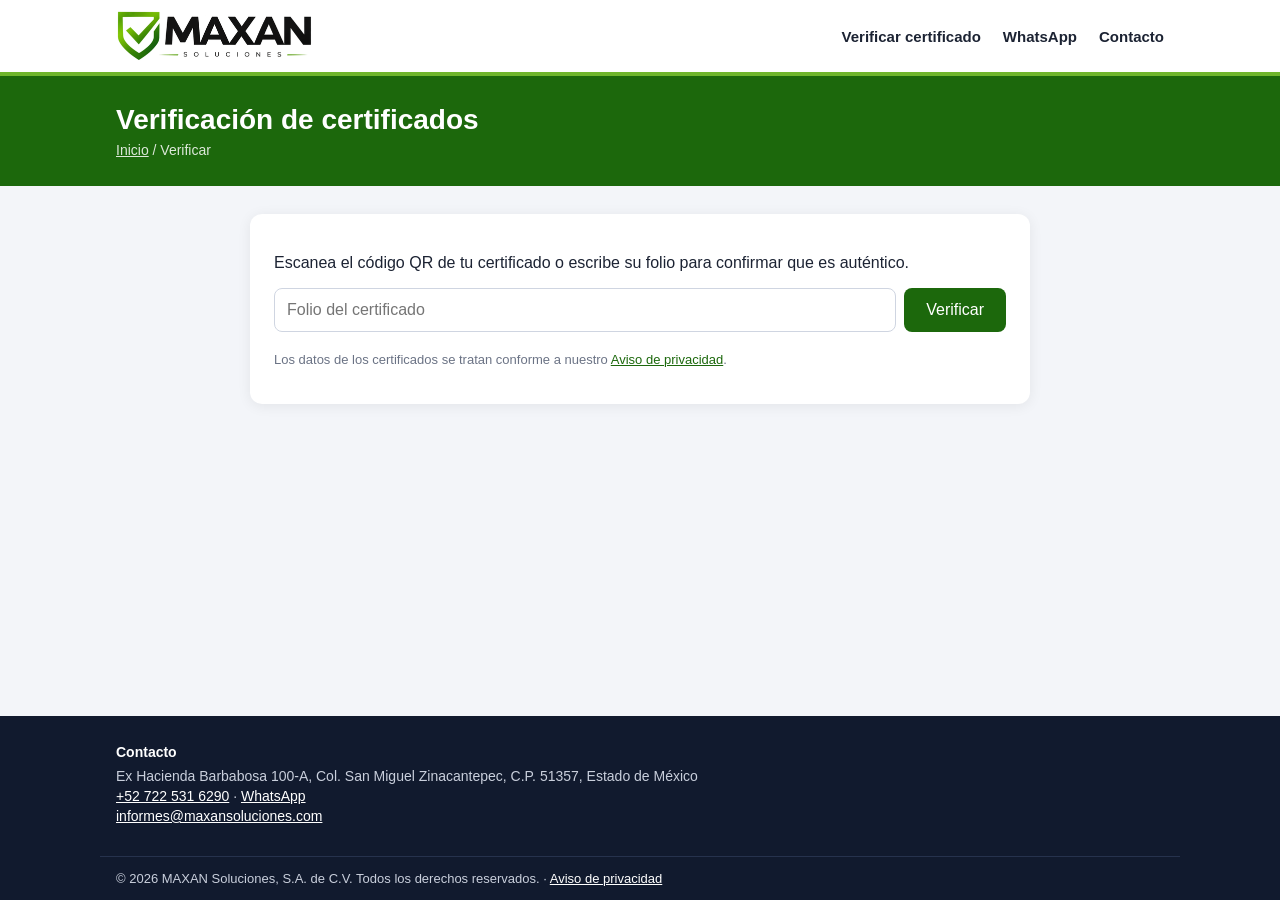
<file: index.html>
<!DOCTYPE html>
<html lang="es">
<head>
<meta charset="utf-8">
<meta name="viewport" content="width=device-width, initial-scale=1">
<title>Verificación de certificados</title>
<link rel="stylesheet" href="/app.css">
<script src="/config.js"></script>
</head>
<body>
<div id="header"></div>

<section class="hero"><div class="wrap">
  <h1>Verificación de certificados</h1>
  <div class="crumbs"><a href="/">Inicio</a> / Verificar</div>
</div></section>

<main><div class="wrap">
  <div class="card"><div class="body">
    <p>Escanea el código QR de tu certificado o escribe su folio para confirmar que es auténtico.</p>
    <form id="f">
      <input id="folio" placeholder="Folio del certificado" required autocomplete="off">
      <button class="btn" type="submit">Verificar</button>
    </form>
    <p id="msg" class="muted"></p>
    <p class="note">Los datos de los certificados se tratan conforme a nuestro <a href="/aviso-privacidad.html">Aviso de privacidad</a>.</p>
  </div></div>
</div></main>

<div id="footer"></div>
<script src="/app.js"></script>
<script>
  document.title = 'Verificación de certificados | ' + EMPRESA.nombre;
  document.getElementById('f').addEventListener('submit', async ev => {
    ev.preventDefault();
    const msg = document.getElementById('msg');
    msg.textContent = 'Buscando…';
    try {
      const r = await api({ folio: document.getElementById('folio').value.trim() });
      if (r.ok) location.href = '/certificado/' + r.cert.id + '/';
      else msg.textContent = 'No encontramos un certificado con ese folio.';
    } catch (e) { msg.textContent = 'No se pudo consultar. Intenta de nuevo en unos minutos.'; }
  });
  const q = new URLSearchParams(location.search).get('folio');
  if (q) { document.getElementById('folio').value = q; document.getElementById('f').requestSubmit(); }
</script>
</body>
</html>
</file>
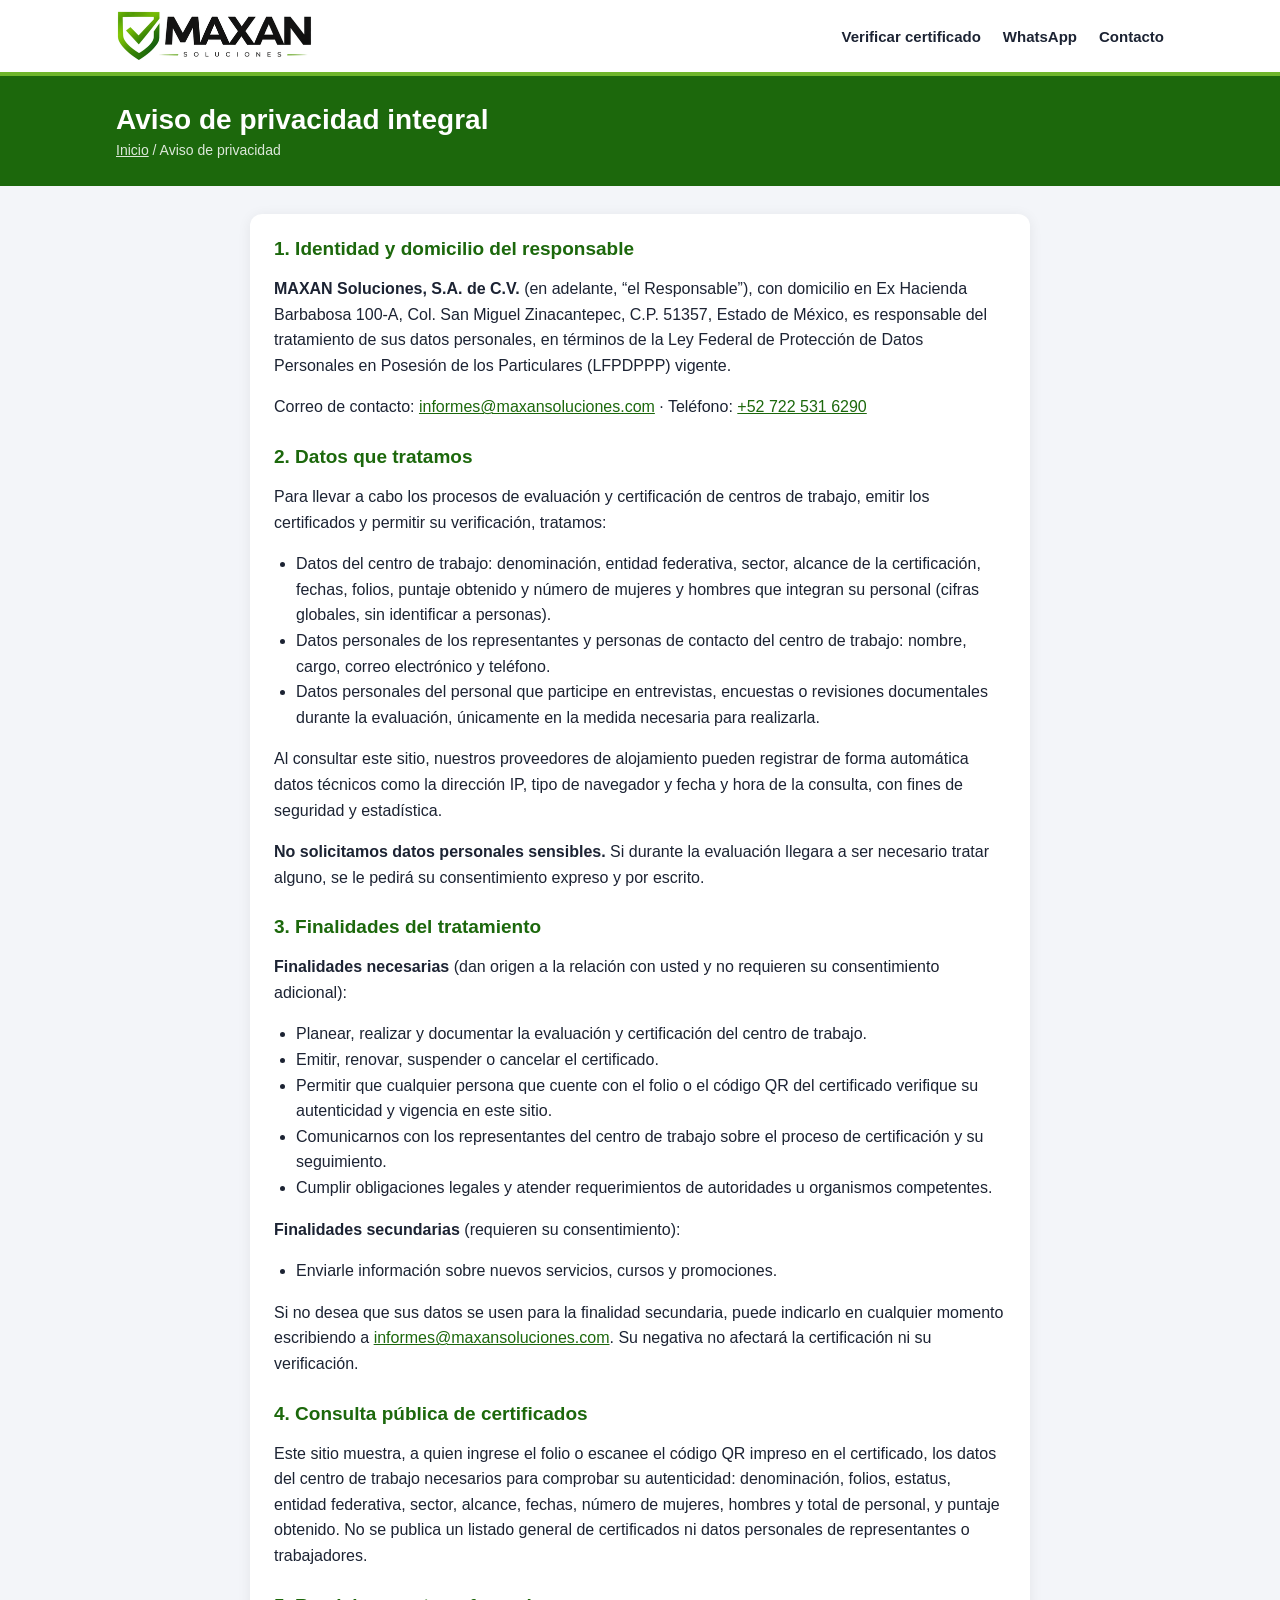
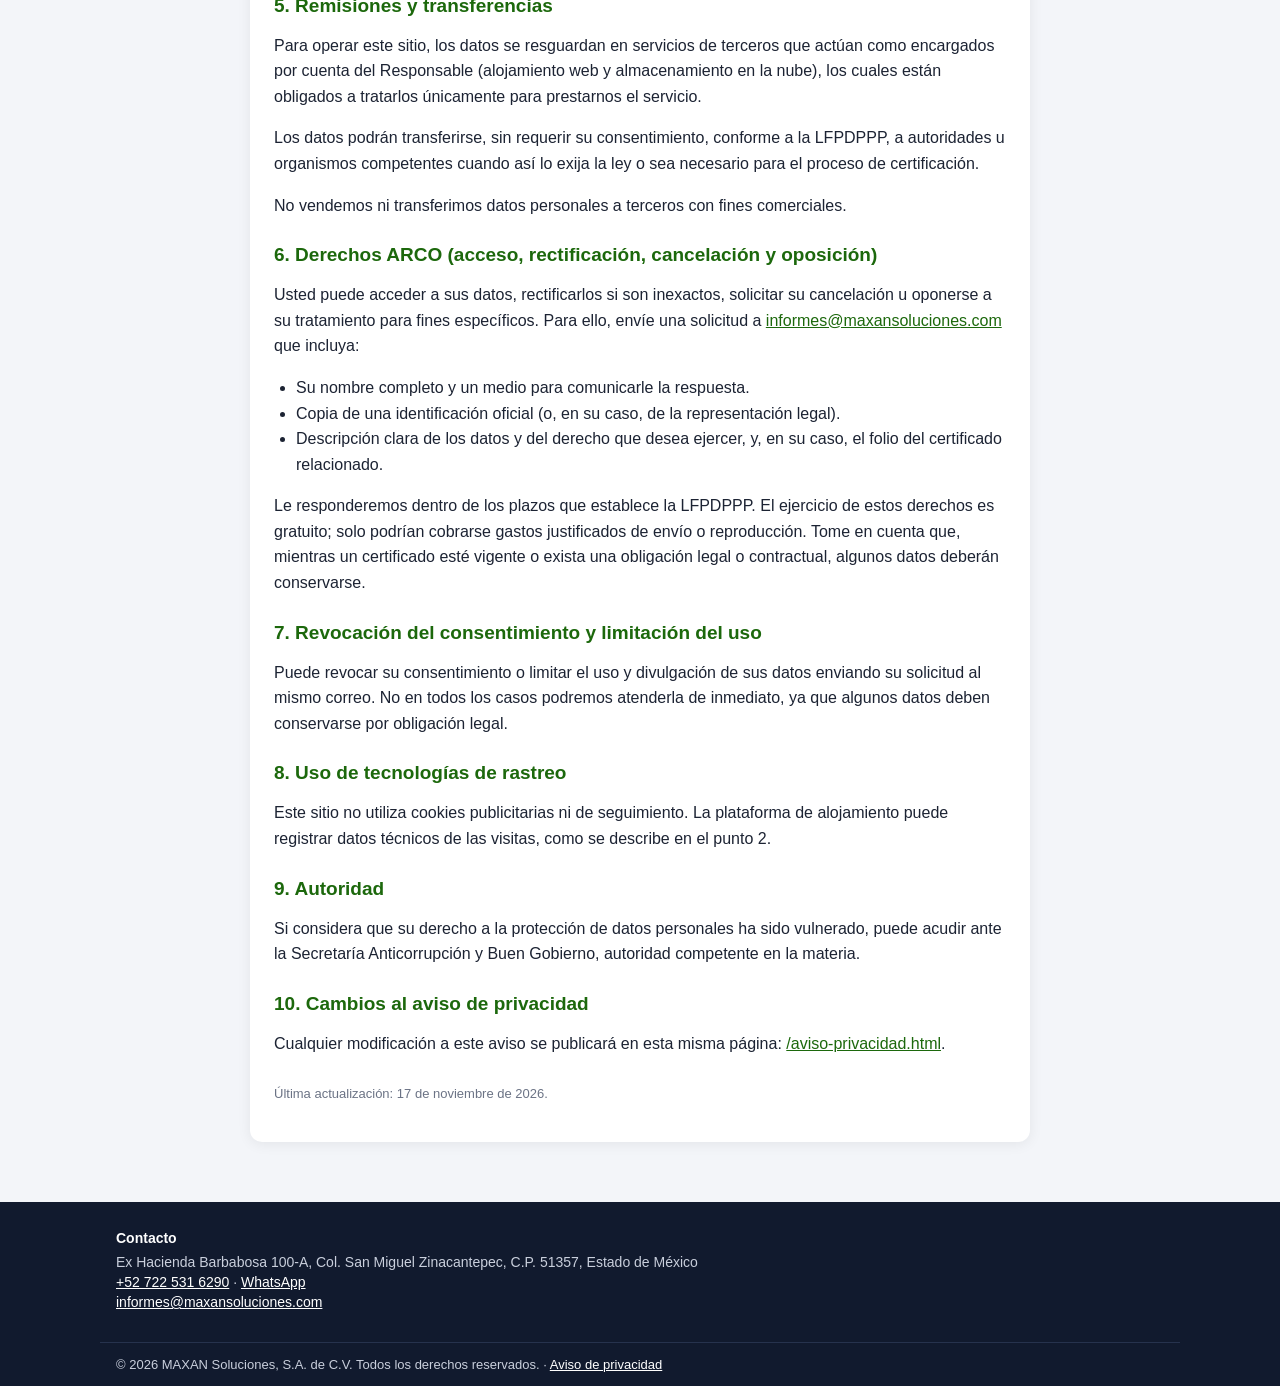
<file: aviso-privacidad.html>
<!DOCTYPE html>
<html lang="es">
<head>
<meta charset="utf-8">
<meta name="viewport" content="width=device-width, initial-scale=1">
<title>Aviso de privacidad</title>
<link rel="stylesheet" href="/app.css">
<script src="/config.js"></script>
<style>
  .aviso h2 { color:var(--primary); font-size:19px; margin:26px 0 8px; }
  .aviso h2:first-child { margin-top:0; }
  .aviso p, .aviso li { line-height:1.6; }
  .aviso ul { padding-left:22px; margin:6px 0; }
  .aviso .upd { font-size:13px; color:var(--muted); margin-top:28px; }
</style>
</head>
<body>
<div id="header"></div>

<section class="hero"><div class="wrap">
  <h1>Aviso de privacidad integral</h1>
  <div class="crumbs"><a href="/">Inicio</a> / Aviso de privacidad</div>
</div></section>

<main><div class="wrap">
  <div class="card"><div class="body aviso">

    <h2>1. Identidad y domicilio del responsable</h2>
    <p><strong><span class="e-nombre"></span></strong> (en adelante, “el Responsable”), con domicilio en
      <span class="e-dir"></span>, es responsable del tratamiento de sus datos personales, en términos de la
      Ley Federal de Protección de Datos Personales en Posesión de los Particulares (LFPDPPP) vigente.</p>
    <p>Correo de contacto: <a class="e-mail"></a> · Teléfono: <a class="e-tel"></a></p>

    <h2>2. Datos que tratamos</h2>
    <p>Para llevar a cabo los procesos de evaluación y certificación de centros de trabajo, emitir los certificados y
      permitir su verificación, tratamos:</p>
    <ul>
      <li>Datos del centro de trabajo: denominación, entidad federativa, sector, alcance de la certificación, fechas,
        folios, puntaje obtenido y número de mujeres y hombres que integran su personal (cifras globales, sin
        identificar a personas).</li>
      <li>Datos personales de los representantes y personas de contacto del centro de trabajo: nombre, cargo, correo
        electrónico y teléfono.</li>
      <li>Datos personales del personal que participe en entrevistas, encuestas o revisiones documentales durante la
        evaluación, únicamente en la medida necesaria para realizarla.</li>
    </ul>
    <p>Al consultar este sitio, nuestros proveedores de alojamiento pueden registrar de forma automática datos técnicos
      como la dirección IP, tipo de navegador y fecha y hora de la consulta, con fines de seguridad y estadística.</p>
    <p><strong>No solicitamos datos personales sensibles.</strong> Si durante la evaluación llegara a ser necesario
      tratar alguno, se le pedirá su consentimiento expreso y por escrito.</p>

    <h2>3. Finalidades del tratamiento</h2>
    <p><strong>Finalidades necesarias</strong> (dan origen a la relación con usted y no requieren su consentimiento adicional):</p>
    <ul>
      <li>Planear, realizar y documentar la evaluación y certificación del centro de trabajo.</li>
      <li>Emitir, renovar, suspender o cancelar el certificado.</li>
      <li>Permitir que cualquier persona que cuente con el folio o el código QR del certificado verifique su autenticidad
        y vigencia en este sitio.</li>
      <li>Comunicarnos con los representantes del centro de trabajo sobre el proceso de certificación y su seguimiento.</li>
      <li>Cumplir obligaciones legales y atender requerimientos de autoridades u organismos competentes.</li>
    </ul>
    <p><strong>Finalidades secundarias</strong> (requieren su consentimiento):</p>
    <ul>
      <li>Enviarle información sobre nuevos servicios, cursos y promociones.</li>
    </ul>
    <p>Si no desea que sus datos se usen para la finalidad secundaria, puede indicarlo en cualquier momento escribiendo a
      <a class="e-mail"></a>. Su negativa no afectará la certificación ni su verificación.</p>

    <h2>4. Consulta pública de certificados</h2>
    <p>Este sitio muestra, a quien ingrese el folio o escanee el código QR impreso en el certificado, los datos del centro
      de trabajo necesarios para comprobar su autenticidad: denominación, folios, estatus, entidad federativa, sector,
      alcance, fechas, número de mujeres, hombres y total de personal, y puntaje obtenido. No se publica un listado general
      de certificados ni datos personales de representantes o trabajadores.</p>

    <h2>5. Remisiones y transferencias</h2>
    <p>Para operar este sitio, los datos se resguardan en servicios de terceros que actúan como encargados por cuenta del
      Responsable (alojamiento web y almacenamiento en la nube), los cuales están obligados a tratarlos únicamente para
      prestarnos el servicio.</p>
    <p>Los datos podrán transferirse, sin requerir su consentimiento, conforme a la LFPDPPP, a autoridades u organismos
      competentes cuando así lo exija la ley o sea necesario para el proceso de certificación.</p>
    <p>No vendemos ni transferimos datos personales a terceros con fines comerciales.</p>

    <h2>6. Derechos ARCO (acceso, rectificación, cancelación y oposición)</h2>
    <p>Usted puede acceder a sus datos, rectificarlos si son inexactos, solicitar su cancelación u oponerse a su tratamiento
      para fines específicos. Para ello, envíe una solicitud a <a class="e-mail"></a> que incluya:</p>
    <ul>
      <li>Su nombre completo y un medio para comunicarle la respuesta.</li>
      <li>Copia de una identificación oficial (o, en su caso, de la representación legal).</li>
      <li>Descripción clara de los datos y del derecho que desea ejercer, y, en su caso, el folio del certificado relacionado.</li>
    </ul>
    <p>Le responderemos dentro de los plazos que establece la LFPDPPP. El ejercicio de estos derechos es gratuito; solo
      podrían cobrarse gastos justificados de envío o reproducción. Tome en cuenta que, mientras un certificado esté vigente
      o exista una obligación legal o contractual, algunos datos deberán conservarse.</p>

    <h2>7. Revocación del consentimiento y limitación del uso</h2>
    <p>Puede revocar su consentimiento o limitar el uso y divulgación de sus datos enviando su solicitud al mismo correo.
      No en todos los casos podremos atenderla de inmediato, ya que algunos datos deben conservarse por obligación legal.</p>

    <h2>8. Uso de tecnologías de rastreo</h2>
    <p>Este sitio no utiliza cookies publicitarias ni de seguimiento. La plataforma de alojamiento puede registrar datos
      técnicos de las visitas, como se describe en el punto 2.</p>

    <h2>9. Autoridad</h2>
    <p>Si considera que su derecho a la protección de datos personales ha sido vulnerado, puede acudir ante la Secretaría
      Anticorrupción y Buen Gobierno, autoridad competente en la materia.</p>

    <h2>10. Cambios al aviso de privacidad</h2>
    <p>Cualquier modificación a este aviso se publicará en esta misma página:
      <a href="/aviso-privacidad.html">/aviso-privacidad.html</a>.</p>

    <p class="upd">Última actualización: 17 de noviembre de 2026.</p>
  </div></div>
</div></main>

<div id="footer"></div>
<script src="/app.js"></script>
<script>
  const E = EMPRESA, c = E.contacto;
  document.title = 'Aviso de privacidad | ' + E.nombre;
  document.querySelectorAll('.e-nombre').forEach(x => x.textContent = E.razonSocial || E.nombre);
  document.querySelectorAll('.e-dir').forEach(x => x.textContent = c.direccion);
  document.querySelectorAll('.e-mail').forEach(x => { x.textContent = c.email; x.href = 'mailto:' + c.email; });
  document.querySelectorAll('.e-tel').forEach(x => { x.textContent = c.telefono; x.href = 'tel:' + c.telefono.replace(/\s/g, ''); });
</script>
</body>
</html>
</file>
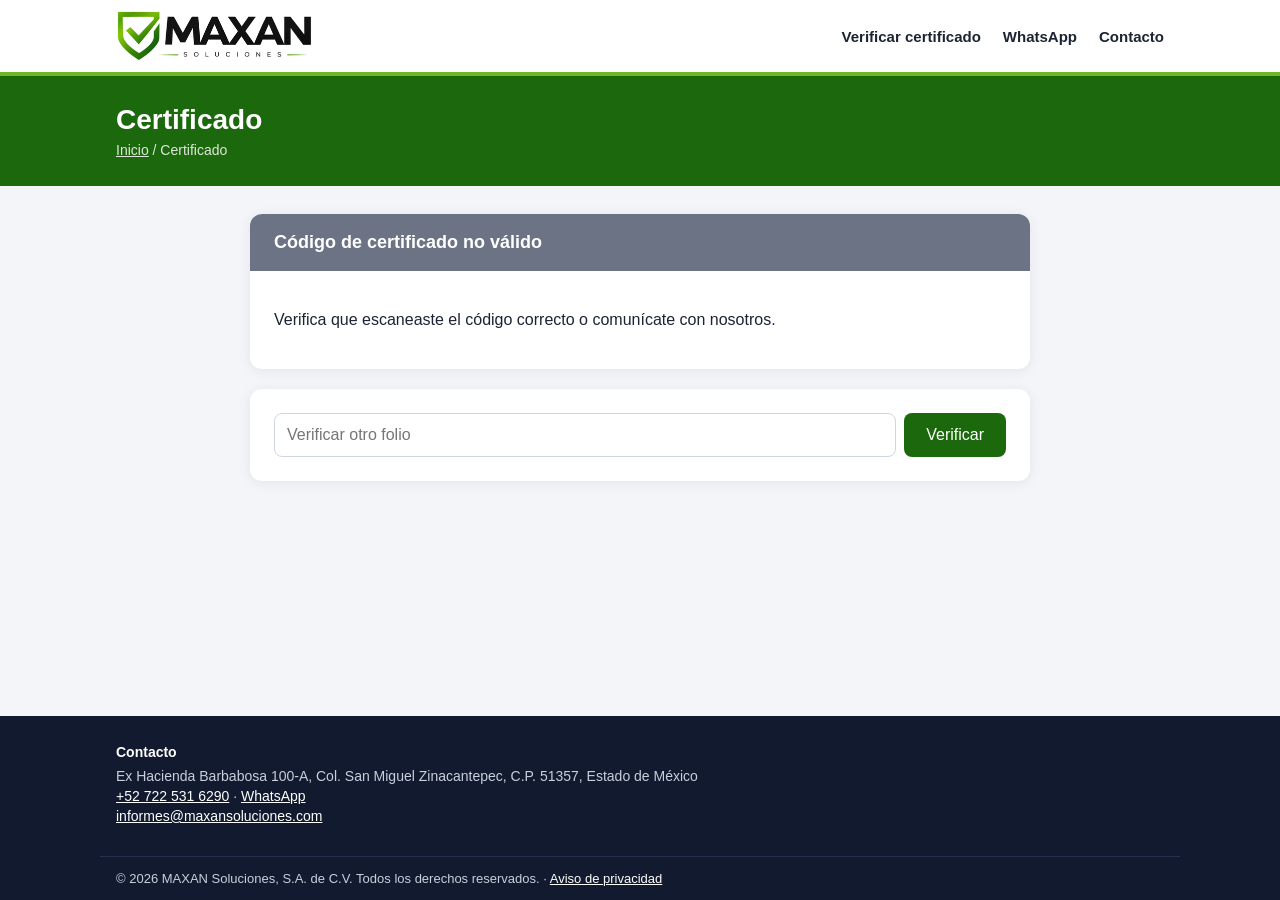
<file: certificado.html>
<!DOCTYPE html>
<html lang="es">
<head>
<meta charset="utf-8">
<meta name="viewport" content="width=device-width, initial-scale=1">
<meta name="robots" content="noindex">
<title>Certificado</title>
<link rel="stylesheet" href="/app.css">
<script src="/config.js"></script>
</head>
<body>
<div id="header"></div>

<section class="hero"><div class="wrap">
  <h1>Certificado</h1>
  <div class="crumbs"><a href="/">Inicio</a> / Certificado</div>
</div></section>

<main><div class="wrap">
  <div id="res" class="card"><div class="body muted">Consultando certificado…</div></div>
  <div class="card search-card"><div class="body">
    <form action="/" onsubmit="event.preventDefault(); location.href='/?folio='+encodeURIComponent(this.q.value)">
      <input name="q" placeholder="Verificar otro folio" required>
      <button class="btn" type="submit">Verificar</button>
    </form>
  </div></div>
</div></main>

<div id="footer"></div>
<script src="/app.js"></script>
<script>
(async () => {
  const box = document.getElementById('res');
  const m = location.pathname.match(/\/certificado\/([0-9a-fA-F-]{36})/);
  const noEncontrado = t => box.innerHTML =
    `<div class="status none">${esc(t)}</div><div class="body"><p>Verifica que escaneaste el código correcto o comunícate con nosotros.</p></div>`;
  if (!m) return noEncontrado('Código de certificado no válido');

  try {
    const r = await api({ id: m[1] });
    if (!r.ok) return noEncontrado('No encontramos este certificado');
    const c = r.cert;
    const est = String(c.estatus || 'Vigente').trim();
    const dmy = t => { const x = String(t || '').match(/^(\d{1,2})\/(\d{1,2})\/(\d{4})$/); return x ? new Date(+x[3], x[2] - 1, +x[1], 23, 59) : null; };
    const fin = dmy(c.fin);
    const vencido = est === 'Vigente' && fin && fin < new Date();
    const valido = est === 'Vigente' && !vencido;
    const titulo = valido ? '✔ Certificado vigente' : vencido ? '✖ Certificado vencido' : '✖ Certificado ' + est.toLowerCase();
    document.title = 'Certificado: ' + c.centro + ' | ' + EMPRESA.nombre;
    const campo = (k, v) => (v !== '' && v != null) ? `<div><dt>${k}</dt><dd>${esc(v)}</dd></div>` : '';
    box.innerHTML = `
      <div class="status ${valido ? 'ok' : 'bad'}">${esc(titulo)}</div>
      <div class="body">
        <p class="label">Certificado otorgado al centro de trabajo</p>
        <p class="name">${esc(c.centro)}</p>
        ${c.alcance ? `<p class="course">Alcance: ${esc(c.alcance)}</p>` : ''}
        <dl>
          ${campo('Folio del certificado', c.folioCert)}
          ${campo('Folio', c.folio)}
          ${campo('Estatus', vencido ? 'Vencido' : est)}
          ${campo('Entidad federativa', c.entidad)}
          ${campo('Sector', c.sector)}
          ${campo('Fecha de inicio', c.inicio)}
          ${campo('Fecha de término', c.fin)}
          ${campo('Mujeres', c.mujeres)}
          ${campo('Hombres', c.hombres)}
          ${campo('Total de personal', c.total)}
          ${campo('Puntaje obtenido', c.puntaje)}
        </dl>
        <p class="note">Información emitida por ${esc(EMPRESA.razonSocial || EMPRESA.nombre)} Consulta realizada el ${new Date().toLocaleDateString('es-MX')}.</p>
      </div>`;
  } catch (e) {
    box.innerHTML = `<div class="status none">No se pudo consultar</div><div class="body"><p>Intenta de nuevo en unos minutos.</p></div>`;
  }
})();
</script>
</body>
</html>
</file>
<file: app.css>
:root { --primary:#0b2a5b; --accent:#f28c1b; --ok:#1e8e4a; --bad:#c0392b; --bg:#f3f5f9; --text:#1c2333; --muted:#6b7385; }
* { box-sizing:border-box; }
body { margin:0; font-family:"Segoe UI",Roboto,Arial,sans-serif; background:var(--bg); color:var(--text); min-height:100vh; display:flex; flex-direction:column; }
a { color:var(--primary); }
.wrap { max-width:1080px; margin:0 auto; padding:0 16px; }

.top { background:#fff; border-bottom:4px solid var(--accent); position:sticky; top:0; z-index:10; }
.top-in { display:flex; align-items:center; justify-content:space-between; min-height:72px; gap:16px; }
.logo img { max-height:52px; display:block; }
.logo strong { font-size:20px; color:var(--primary); }
.top nav { display:flex; gap:22px; }
.top nav a { text-decoration:none; color:var(--text); font-weight:600; font-size:15px; }
.top nav a:hover { color:var(--accent); }
.burger { display:none; background:none; border:0; font-size:26px; cursor:pointer; color:var(--primary); }
@media (max-width:760px) {
  .burger { display:block; }
  .top nav { display:none; position:absolute; top:76px; left:0; right:0; background:#fff; flex-direction:column; padding:12px 16px; gap:12px; box-shadow:0 8px 16px rgba(0,0,0,.08); }
  .menu-open .top nav { display:flex; }
}

.hero { background:var(--primary); color:#fff; padding:28px 0; }
.hero h1 { margin:0 0 6px; font-size:28px; }
.crumbs { font-size:14px; opacity:.85; }
.crumbs a { color:#fff; }

main { flex:1; padding:28px 0 40px; }
.card { background:#fff; border-radius:12px; box-shadow:0 2px 14px rgba(0,0,0,.07); overflow:hidden; max-width:780px; margin:0 auto 20px; }
.status { padding:18px 24px; color:#fff; font-weight:700; font-size:18px; }
.status.ok { background:var(--ok); } .status.bad { background:var(--bad); } .status.none { background:var(--muted); }
.body { padding:24px; }
.label { font-size:13px; text-transform:uppercase; letter-spacing:.6px; color:var(--muted); margin:0; }
.name { font-size:26px; font-weight:700; color:var(--primary); margin:4px 0 14px; }
.course { font-size:17px; margin:0 0 22px; padding:12px 14px; border-left:4px solid var(--accent); background:#fafbfd; }
dl { display:grid; grid-template-columns:repeat(auto-fit,minmax(200px,1fr)); gap:14px 24px; margin:0; }
dt { font-size:12px; text-transform:uppercase; color:var(--muted); letter-spacing:.5px; }
dd { margin:2px 0 0; font-weight:600; word-break:break-word; }
.note { font-size:13px; color:var(--muted); margin-top:20px; }
form { display:flex; gap:8px; flex-wrap:wrap; }
input { flex:1; min-width:200px; padding:12px; border:1px solid #cfd5e1; border-radius:8px; font-size:16px; }
button.btn { background:var(--primary); color:#fff; border:0; border-radius:8px; padding:12px 22px; font-size:16px; cursor:pointer; }
button.btn:hover { background:var(--accent); }
.muted { color:var(--muted); }

.foot { background:#111a2e; color:#c9cfdc; font-size:14px; }
.foot a { color:#fff; }
.foot-in { display:flex; flex-wrap:wrap; gap:40px; padding:28px 16px; }
.foot h4 { color:#fff; margin:0 0 8px; }
.foot p { margin:4px 0; }
.legal { border-top:1px solid #26324d; padding:14px 16px; font-size:13px; }
@media print { .top, .foot, .search-card, .burger { display:none !important; } body { background:#fff; } }
</file>
